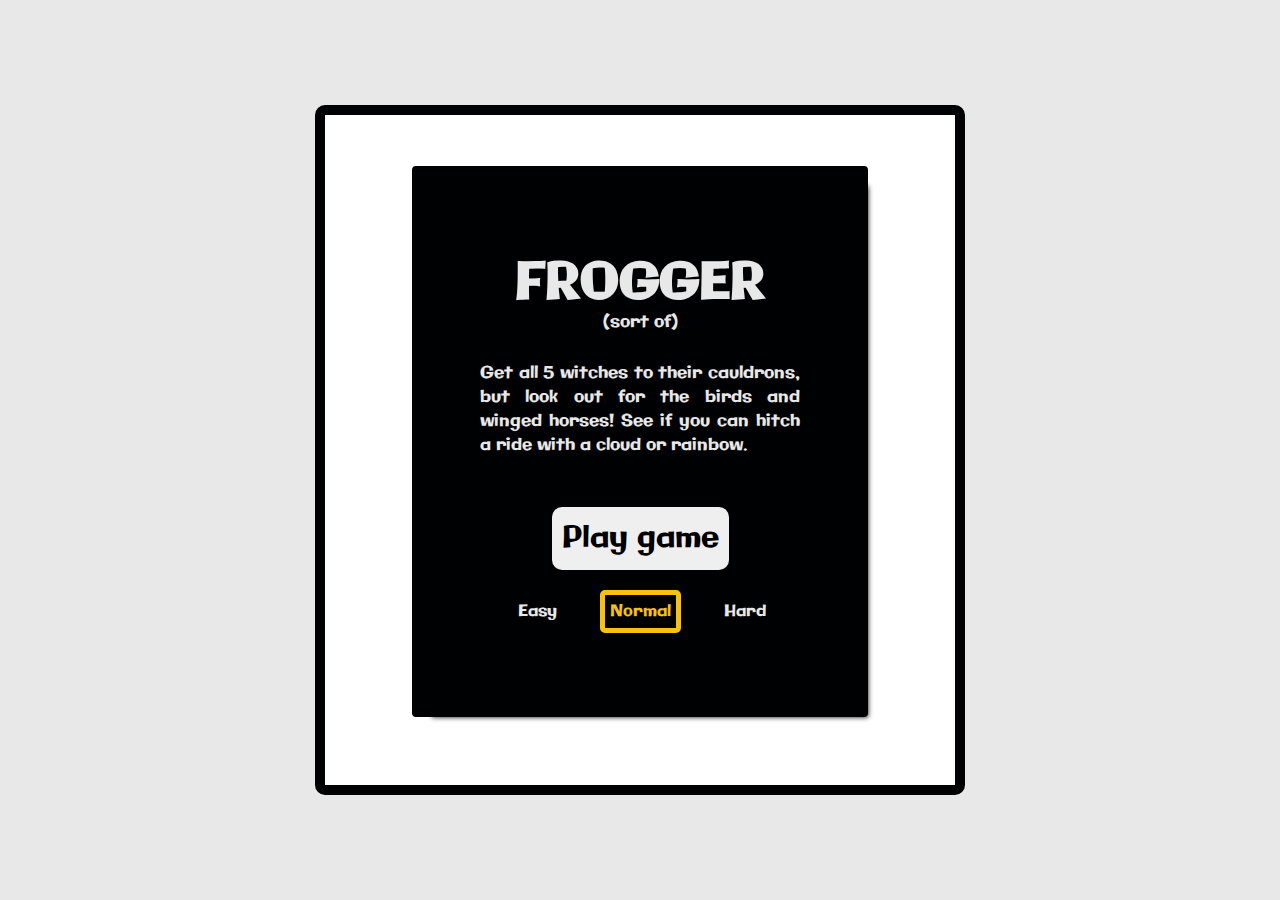
<file: index.html>
<!DOCTYPE html>
<html lang="en" dir="ltr">

<head>
  <meta charset="utf-8">
  <title>WDI Project 1</title>
  <link href="https://fonts.googleapis.com/css?family=Galindo&display=swap" rel="stylesheet">
  <link rel="stylesheet" href="styles/main.css">
  <script src="scripts/app.js"></script>
</head>

<body>
  <div class="container">
    <div class="wrapper">
      <div class="game-lives-score">
        <h4>Lives: <span id="player-lives">3</span></h4>
        <h4>Score: <span id="player-score">0</span></h4>
      </div>
      <div class="start-grid">
        <h3 class="game-title">Frogger</h3>
        <p class="game-subtitle">(sort of)</p>
        <p class="how-to-play">Get all 5 witches to their cauldrons, but look out for the birds and
          winged horses! See if you can hitch a ride with a cloud or rainbow.</p>
        <button class="play-btn">Play game</button>
        <div class="difficulty">
          <input class="player-choice" id="easy-choice" type="radio" name="level" value="easy">
          <label for="easy-choice" class='difficulty-choice'>Easy</label>
          <input class="player-choice" id="medium-choice" type="radio" name="level" value="medium" checked="checked">
          <label for="medium-choice" class='difficulty-choice'>Normal</label>
          <input class="player-choice" id="hard-choice" type="radio" name="level" value="hard">
          <label for="hard-choice" class='difficulty-choice'>Hard</label>
        </div>
      </div>
      <div class="grid"></div>
      <button class="start">Reset</button>
    </div>
  </div>
  </div>
</body>

</html>
</file>
<file: styles/main.css>
:root {
  --main-bg-color: #e8e8e8;
  --main-whiter-color: #f5f5f5;
  --main-black-color: #000103;
  --road-lighter-blue-color: #112c9e;
  --road-blue-color: #0F278E;
  --player-dies-color: #5a0f0f;
  --btn-yellow-color: #F7C015;
}

* {
  box-sizing: border-box;
} 

html, body {
  margin: 0;
  padding: 0;
}

.container {
  height: 100vh;
  display: flex;
  justify-content: center;
  align-items: center;
  font-family: 'Galindo', cursive;
  background-color: var(--main-bg-color);
}

.wrapper {
  height: 690px;
  width: 650px;
  display: flex;
  align-items: center;
  flex-direction: column;
  border: 10px solid var(--main-black-color);
  border-radius: 10px;
  background-color: white;
}

.game-lives-score {
  visibility: hidden;
  display: flex;
}

.start-grid {
  height: 559px;
  width: 456px;
  border: 3px solid var(--main-black-color);
  background-color: var(--main-black-color);
  -webkit-box-shadow: 10px 10px 5px -10px rgba(0,1,3,1);
  -moz-box-shadow: 10px 10px 5px -10px rgba(0,1,3,1);
  box-shadow: 10px 10px 5px -10px rgba(0,1,3,1);
  border-radius: 4px;
  display: flex;
  align-items: center;
  flex-direction: column;
}

.game-title {
  text-transform: uppercase;
  color: var(--main-bg-color);
  font-size: 50px;
  margin-top: 80px;
}

.game-subtitle, .how-to-play {
  font-size: 17px;
  color: var(--main-bg-color);
}

.game-subtitle {
  margin-top: -60px;
}

.how-to-play {
  text-align: justify;
  margin: 10px 65px 40px;
}

.play-btn {
  font-size: 30px;
  font-family: 'Galindo', cursive;
  margin: 10px;
  padding: 10px;
  border-radius: 10px;
  border: none;
}

.play-btn:hover {
  font-size: 33px;
  color: white;
  background-color: var(--btn-yellow-color);
}

.difficulty {
  margin-top: 10px;
  margin-left: -30px;
  display: flex;
}

.difficulty-choice {
  color: var(--main-bg-color);
  margin-left: 5px;
  cursor: pointer;
  padding: 5px;
  border-radius: 5px;
  border: 5px solid var(--main-black-color);
}

.player-choice:not(:last-child) {
  margin-left: 25px;
}

.difficulty input {
  opacity: 0;
  height: 0;
  width: 0;
  display: hidden;
}

.player-choice:checked + label {
  color: var(--btn-yellow-color);
  border: 5px solid var(--btn-yellow-color);
}

.start {
  visibility: hidden;
}

.grid {
  display: none;
  height: 557px;
  width: 456px;
  border: 3px solid var(--main-black-color);
  -webkit-box-shadow: 10px 10px 5px -10px rgba(0,1,3,1);
  -moz-box-shadow: 10px 10px 5px -10px rgba(0,1,3,1);
  box-shadow: 10px 10px 5px -10px rgba(0,1,3,1);
  border-radius: 4px;
  flex-wrap: wrap;
  justify-content: center;
  align-items: center;
  overflow: hidden;
  position: relative;
}

h4 {
  margin: 10px;
  font-size: 22px;
}

.result-game, .count-down, .highscore-title {
  color: var(--main-whiter-color);
  text-align: center;
  margin-top: -25px;
  font-size: 42px;
}

.highscore-title {
  margin-bottom: -10px;
}

.highest-scores {
  color: var(--main-whiter-color);
  font-size: 25px;
}

.total-points {
  font-size: 25px;
}

.user-name {
  font-family: 'Galindo', cursive;
  font-size: 17px;
  border: none;
  padding: 15px;
  border-radius: 2px;
  text-align: center;
  margin-top: -100px;
  margin-bottom: 5px;
}

.show-highscore {
  display: flex;
  flex-direction: column;
  justify-content: center;
}

.start, .submit-btn, .clear-btn {
  font-family: 'Galindo', cursive;
  margin: 10px;
  padding: 7px;
  border-radius: 10px;
  font-size: 18px;
  border-radius: 10px;
  border: 4px solid var(--main-black-color);
}

.start:hover, .submit-btn:hover, .clear-btn:hover {
  color: white;
  background-color: var(--btn-yellow-color);
}

.grid-item {
  height: 50px;
  width: 50px;
}

.grid-item.player {
  background-image: url('../assets/witch-down.png');
  background-repeat: no-repeat;
  background-size: contain;
  position: relative;
  z-index: 10;
}

.grid-item.player-won {
  background-image: url('../assets/witch-down.png');
  background-repeat: no-repeat;
  background-size: contain;
}

.grid-item.player-dead {
  background-image: url('../assets/witch-down.png');
  background-repeat: no-repeat;
  background-size: contain;
  animation: player-dies 1s ease-out;
  background-color: var(--player-dies-color);
  z-index: 100;
}

.grid-item.bird-right {
  background-image: url('../assets/bird.png');
  background-size: 50px;
  background-position: center;
  background-repeat: no-repeat;
  background-color: var(--road-lighter-blue-color);
  position: relative;
}

.grid-item.bird-right::before {
  content: "";
  display: block;
  height: 100%;
  width: 50px;
  -webkit-transform: translateX(-50px);
  -ms-transform: translateX(-50px);
  transform: translateX(-50px);
  background-color: var(--road-lighter-blue-color);
  position: absolute;
  z-index: -500;
}

.grid-item.horse-left {
  background-image: url('../assets/horse-2.png');
  background-size: 50px;
  background-position: center;
  background-repeat: no-repeat;
  background-color: var(--road-blue-color);
  position: relative;
}

.grid-item.horse-left::before {
  content: "";
  display: block;
  height: 50px;
  width: 50px;
  -webkit-transform: translateX(50px);
  -ms-transform: translateX(50px);
  transform: translateX(50px);
  background-color: var(--road-blue-color);
  position: absolute;
  z-index: -500;
}

.grid-item.road-blue {
  background-color: var(--road-blue-color);
}

.grid-item.road-pink {
  background-color: var(--road-lighter-blue-color);
}

.grid-item.road.player {
  background-image: url(../assets/witch-down.png), url(../assets/road.png);
  background-size: contain;
  background-repeat: no-repeat;
}

.grid-item.safe-place.cauldron {
  background-image: url(../assets/cauldron.png), url(../assets/ground.png);
  background-size: contain;
  background-repeat: no-repeat;
}

.grid-item.safe-place.player-won {
  background-image: url(../assets/witch-happy.png), url(../assets/cauldron.png), url(../assets/ground.png);
  background-size: contain;
} 

.grid-item.water {
  background-image: url(../assets/water.png);
  background-size: contain;
}

.grid-item.rainbow {
  background-image: url(../assets/rainbow.png), url(../assets/water.png);
  background-position: center;
  background-size: contain;
  background-repeat: no-repeat;
  position: relative;
}

.grid-item.rainbow.player{
  background-image: url(../assets/witch-right.png), url(../assets/rainbow.png), url(../assets/water.png);
  background-size: center;
}

.grid-item.cloud {
  background-image: url(../assets/cloud.png), url(../assets/water.png);
  background-size: cover;
  position: relative;
  z-index: 20;
}

.grid-item.cloud::before {
  content: "";
  display: block;
  height: 50px;
  width: 50px;
  -webkit-transform: translateX(50px);
  -ms-transform: translateX(50px);
  transform: translateX(50px);
  background-image: url(../assets/water.png);
  position: absolute;
  z-index: -500;
}

.grid-item.cloud.player{
  background-image: url(../assets/witch-left.png), url(../assets/cloud.png), url(../assets/water.png);
  background-size: contain;
}

.grid-item.safe-place {
  position: relative;
  z-index: 1;
  background-image: url(../assets/ground.png);
  background-size: contain;
}

.grid-item.safe-place.player{
  background-image: url(../assets/witch-down.png), url(../assets/ground.png);
  background-size: contain;
}

/* Animations */
.moving-right {
  animation: right-bird .6s linear;
} 

.moving-left {
  animation: left-horse .6s linear;
} 

.moving-left-cloud {
  animation: left .8s linear;
} 

@keyframes right-bird {
  0% {
    -webkit-transform: translateX(0px);
    -ms-transform: translateX(0px);
    transform: translateX(0px);
    background-image: url('../assets/bird.png');
  }
  25% {
    -webkit-transform: translateX(12.5px);
    -ms-transform: translateX(12.5px);
    transform: translateX(12.5px);
    background-image: url('../assets/bird.png');
  }
  50% {
    -webkit-transform: translateX(25px);
    -ms-transform: translateX(25px);
    transform: translateX(25px);
    background-image: url('../assets/bird-2.png');
  }
  100% {
    -webkit-transform: translateX(50px);
    -ms-transform: translateX(50px);
    transform: translateX(50px);
    background-image: url('../assets/bird-2.png');
  }
}

@keyframes left-horse {
  0% {
    -webkit-transform: translateX(0px);
    -ms-transform: translateX(0px);
    transform: translateX(0px);
    background-image: url('../assets/horse-2.png');
  }
  25% {
    -webkit-transform: translateX(-12.5px);
    -ms-transform: translateX(-12.5px);
    transform: translateX(-12.5px);
    background-image: url('../assets/horse-2.png');
  }
  50% {
    -webkit-transform: translateX(-25px);
    -ms-transform: translateX(-25px);
    transform: translateX(-25px);
    background-image: url('../assets/horse.png');
  }
  100% {
    -webkit-transform: translateX(-50px);
    -ms-transform: translateX(-50px);
    transform: translateX(-50px);
    background-image: url('../assets/horse.png');
  }
}

@keyframes left {
  0% {
    -webkit-transform: translateX(0px);
    -ms-transform: translateX(0px);
    transform: translateX(0px);
  }
  25% {
    -webkit-transform: translateX(-12.5px);
    -ms-transform: translateX(-12.5px);
    transform: translateX(-12.5px);
  }
  50% {
    -webkit-transform: translateX(-25px);
    -ms-transform: translateX(-25px);
    transform: translateX(-25px);
  }
  100% {
    -webkit-transform: translateX(-50px);
    -ms-transform: translateX(-50px);
    transform: translateX(-50px);
  }
}

@keyframes player-dies {
  100% {
    background-image: url('../assets/ghost.png');
    background-color: var(--player-dies-color);
  }
}
</file>
